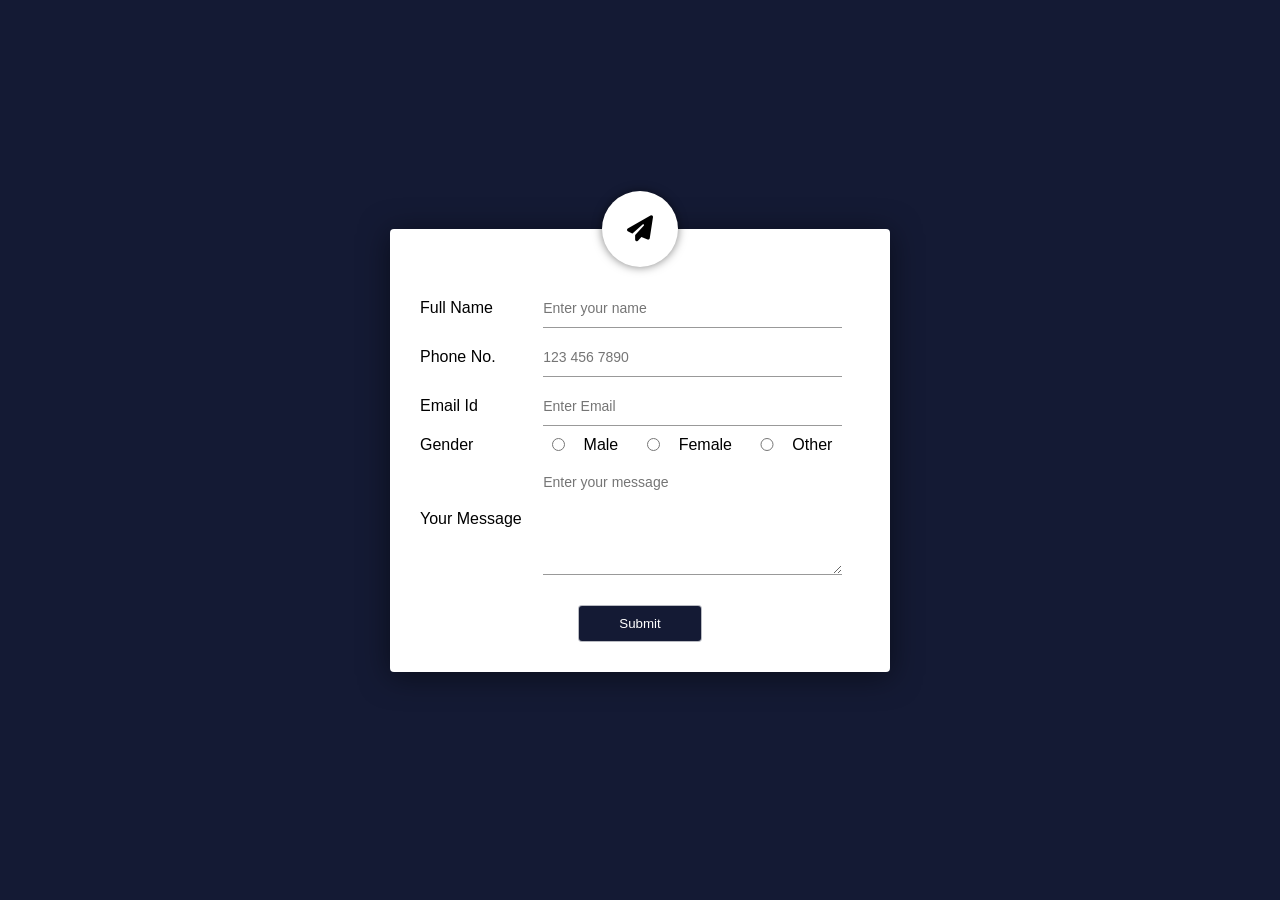
<file: Form_Validation/index.html>
<!DOCTYPE html>
<html>

<head>
  <meta name="viewport" content="width=device-width, initial-scale=1.0">
  <title>Form Validation - Easy Tutorials YouTube Channel</title>
  <link rel="stylesheet" href="style.css">
  <link rel="stylesheet" href="https://cdnjs.cloudflare.com/ajax/libs/font-awesome/6.7.2/css/all.min.css">
</head>

<body>
  <div class="container">
    <form>
      <i class="fas fa-paper-plane"></i>

      <div class="input-group">
        <label>Full Name</label>
        <input type="text" placeholder="Enter your name" id="contact-name" onkeyup="validateName()">
        <span id="name-error"></span>
      </div>

      <div class="input-group">
        <label>Phone No.</label>
        <input type="tel" placeholder="123 456 7890" id="contact-phone" onkeyup="validatePhone()">
        <span id="phone-error"></span>
      </div>

      <div class="input-group">
        <label>Email Id</label>
        <input type="email" placeholder="Enter Email" id="contact-email" onkeyup="validateEmail()">
        <span id="email-error"></span>
      </div>

      <div class="input-group">
        <label>Gender</label>

        <div class="gender-options">
          <input type="radio" name="gender" id="male" value="Male" onclick="validateGender()">
          <label for="male">Male</label>

          <input type="radio" name="gender" id="female" value="Female" onclick="validateGender()">
          <label for="female">Female</label>

          <input type="radio" name="gender" id="other" value="Other" onclick="validateGender()">
          <label for="other">Other</label>
        </div>

        <span id="gender-error"></span>
      </div>

      <div class="input-group">
        <label>Your Message</label>
        <textarea rows="5" placeholder="Enter your message" id="contact-message" onkeyup="validateMessage()"></textarea>
        <span id="message-error"></span>
      </div>

      <button onclick=" return validateForm()">Submit</button>
      <span id="submit-error"></span>

    </form>

  </div>
  <script src="script.js"></script>
</body>

</html>
</file>
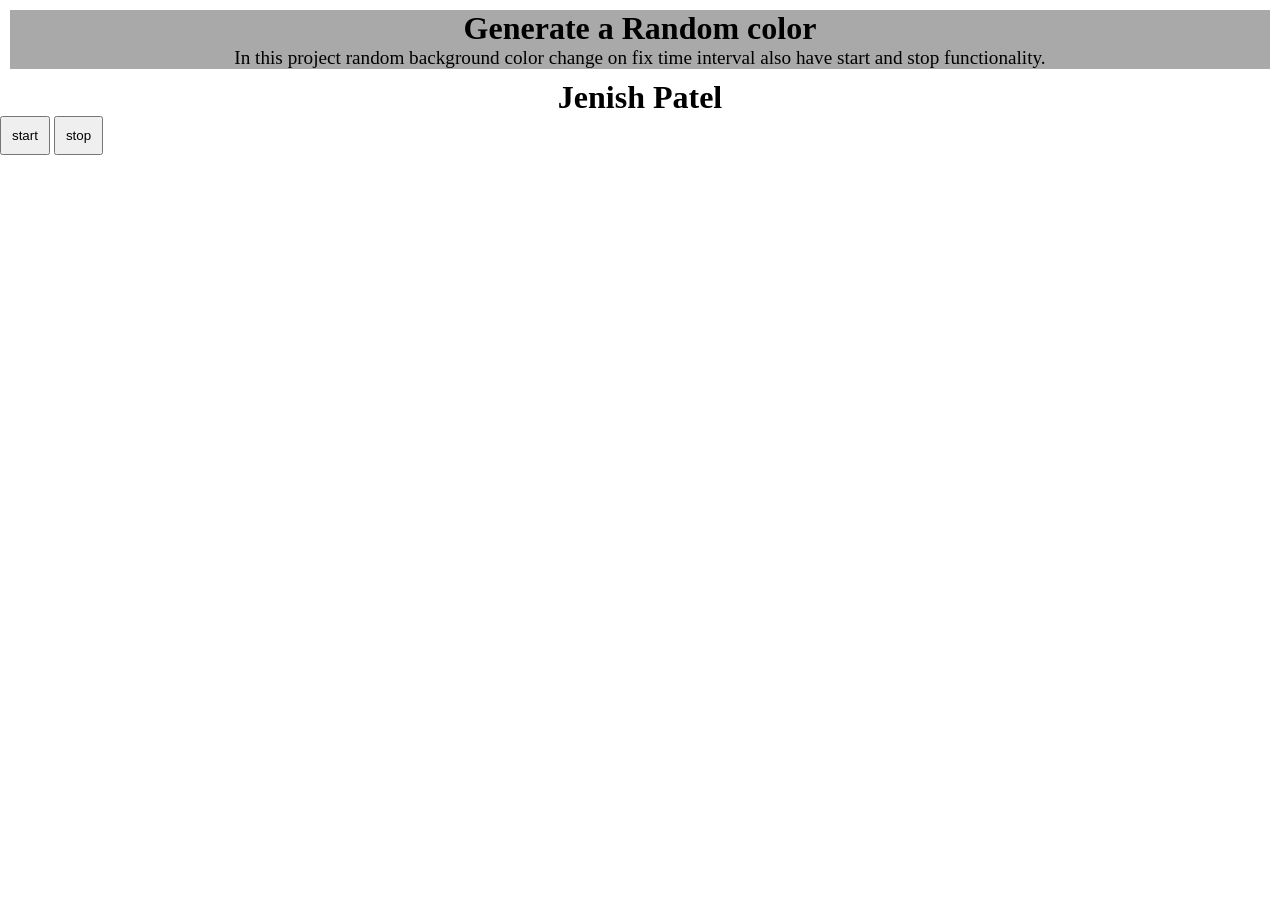
<file: Generate_Random_Background/index.html>
<!DOCTYPE html>
<html lang="en">
<head>
    <meta charset="UTF-8">
    <meta name="viewport" content="width=device-width, initial-scale=1.0">
    <title>Project1</title>
    <style>
        *{
            margin: 0px;
            padding: 0px;
        }
        .container{
            background-color: darkgrey;
            text-align: center;
            margin: 10px;
        }
        p{
            font-size: larger;
        }
        
    </style>
</head>
<body>
    <div class="container">
        <h1>Generate a Random color</h1>
        <p>In this project random background color change on fix time interval also have start and stop functionality.</p>
    </div>
    
    <h1 style="text-align: center;">Jenish Patel</h1>

    <button id="start" style="padding: 10px; ">start</button>
    <button id="stop" style="padding: 10px; ">stop</button>

</body>
    <script src="script.js"></script>
</html>
</file>
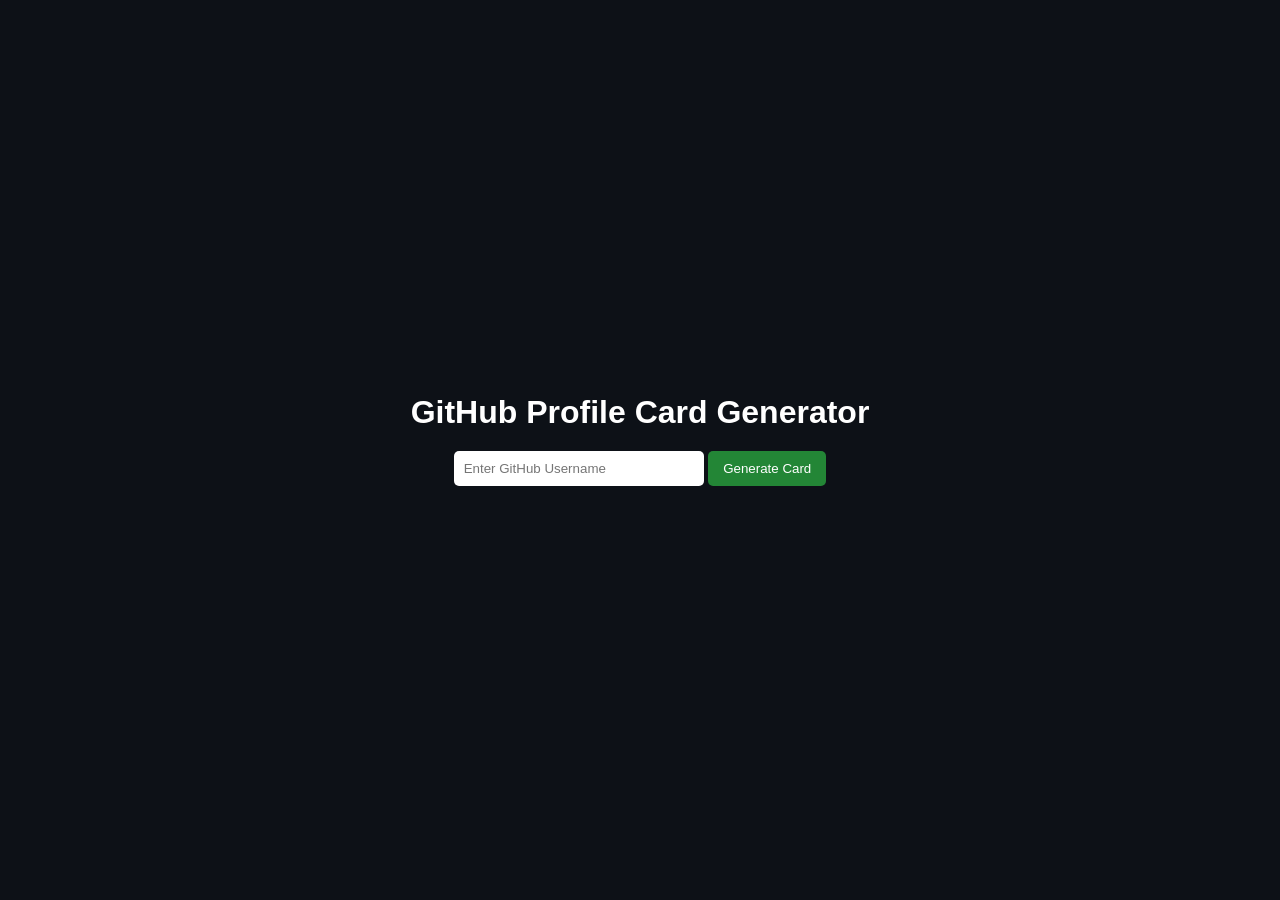
<file: GITHUB_API_CardGenerator/index.html>
<!DOCTYPE html>
<html lang="en">

<head>
    <meta charset="UTF-8">
    <meta name="viewport" content="width=device-width, initial-scale=1.0">
    <title>GitHub Profile Card Generator</title>
    <style>
        * {
            margin: 0;
            padding: 0;
            box-sizing: border-box;
            font-family: Arial, Helvetica, sans-serif;
        }

        body {
            background: #0d1117;
            display: flex;
            justify-content: center;
            align-items: center;
            min-height: 100vh;
        }

        .container {
            text-align: center;
        }

        h1 {
            color: white;
            margin-bottom: 20px;
        }

        .search-box {
            margin-bottom: 20px;
        }

        .search-box input {
            padding: 10px;
            width: 250px;
            border: none;
            outline: none;
            border-radius: 5px;
        }

        .search-box button {
            padding: 10px 15px;
            border: none;
            background: #238636;
            color: white;
            cursor: pointer;
            border-radius: 5px;
        }

        .card {
            background: white;
            width: 400px;
            padding: 20px;
            border-radius: 10px;
            margin: auto;
            box-shadow: 0 4px 10px rgba(0, 0, 0, 0.2);
        }

        .card img {
            width: 120px;
            height: 120px;
            border-radius: 50%;
        }

        .card h2 {
            margin: 10px 0;
        }

        .card p {
            margin: 5px 0;
        }

        .info {
            text-align: left;
            margin-top: 15px;
        }

        .error {
            color: red;
            font-weight: bold;
        }
    </style>
</head>

<body>

    <div class="container">

        <h1>GitHub Profile Card Generator</h1>

        <div class="search-box">
            <input type="text" id="username" placeholder="Enter GitHub Username">
            <button id="btn">Generate Card</button>
        </div>

        <div id="cardContainer"></div>

    </div>

    <script src="script.js"></script>

</body>

</html>
</file>
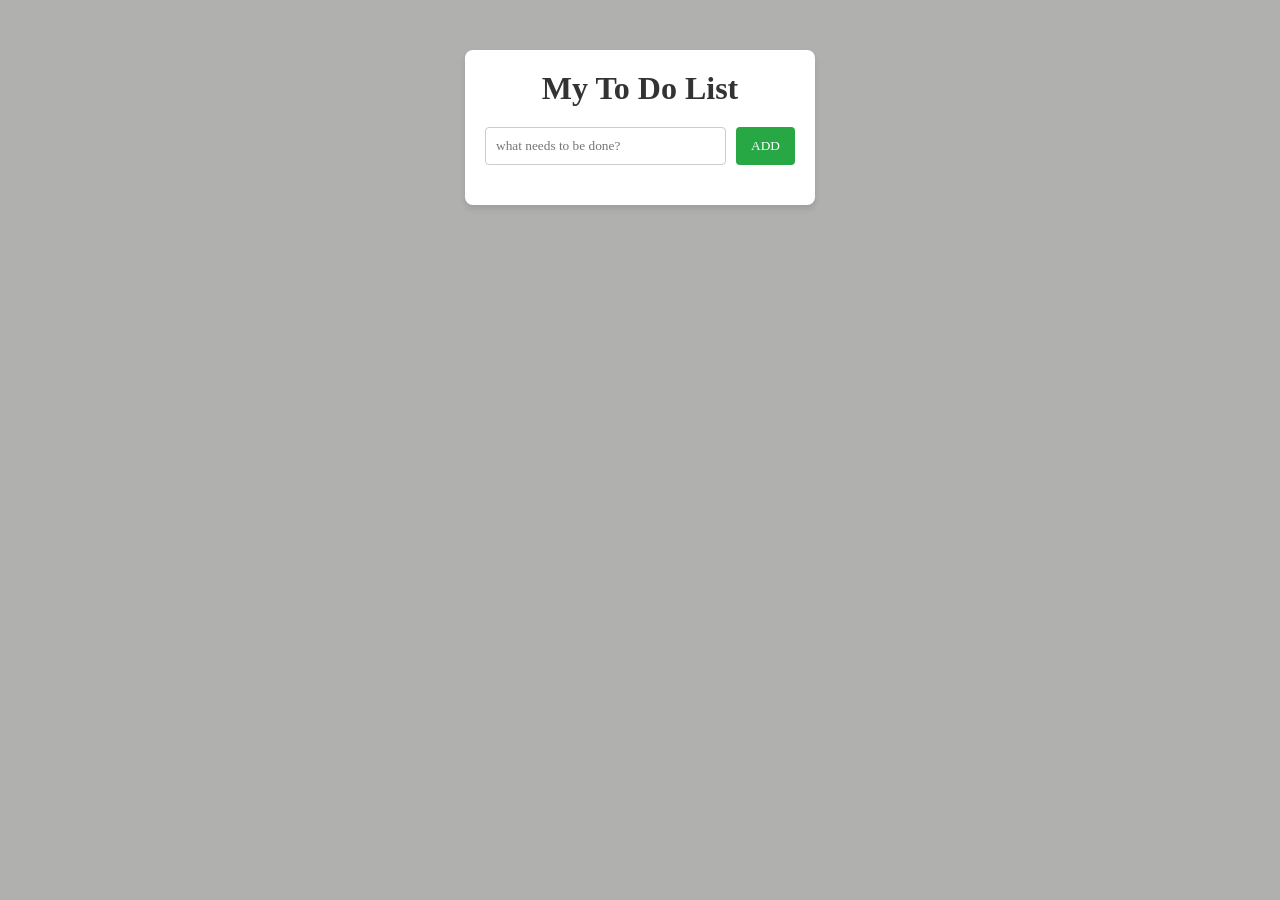
<file: To_Do_List/index.html>
<!DOCTYPE html>
<html lang="en">
<head>
    <meta charset="UTF-8">
    <meta name="viewport" content="width=device-width, initial-scale=1.0">
    <title>TypeScript - To Do List</title>
    <link rel="stylesheet" href="style.css">
</head>
<body>
    <div class="container">
        <h1>My To Do List</h1>

        <div class="input-group">
            <input type="text" name="" id="todo-input" placeholder="what needs to be done? ">
            <button id="add-btn">ADD</button>
        </div>
        <ul id="todo-list"></ul>
    </div>
    <script src="script.js"></script>
</body>
</html>
</file>
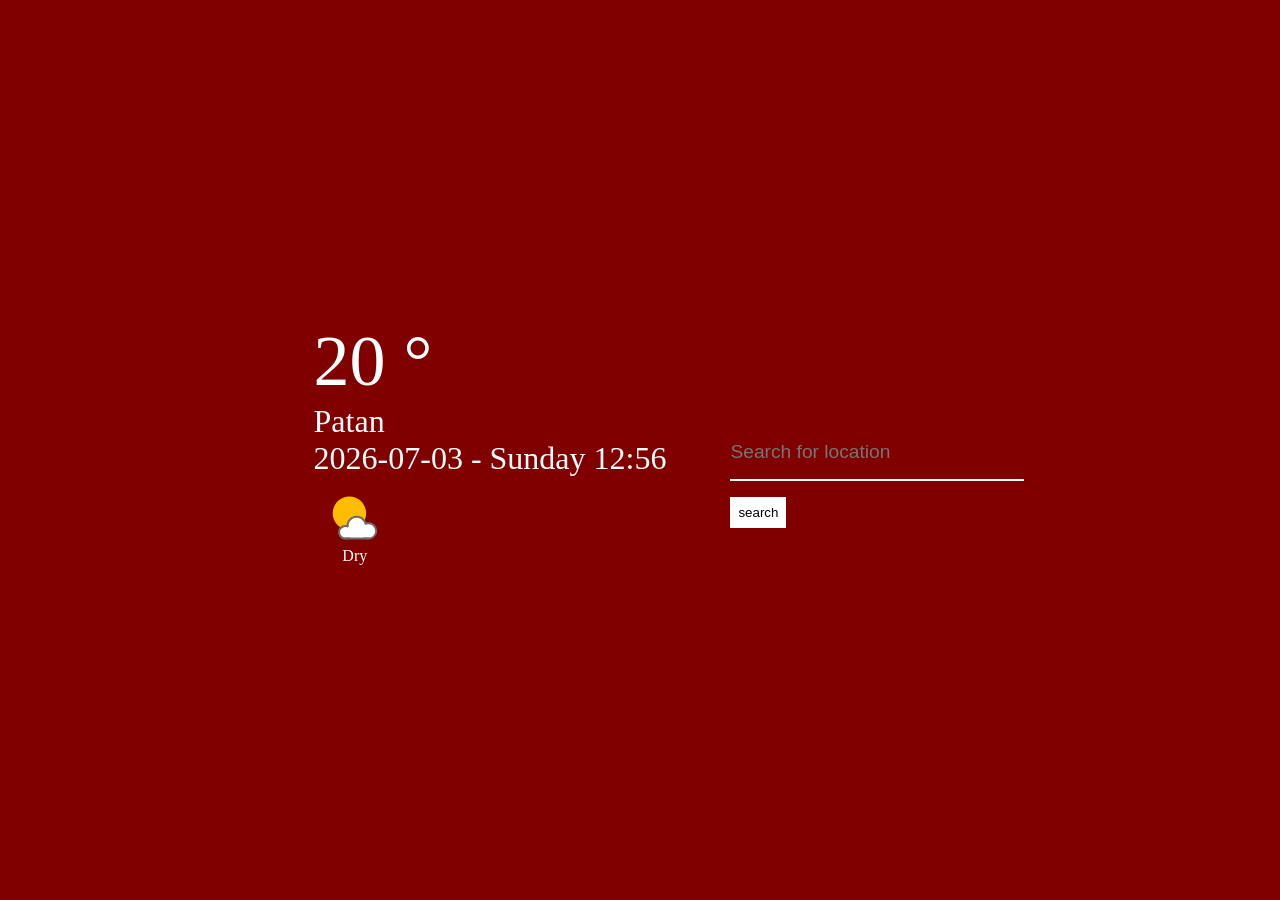
<file: Weather_App/index.html>
<!DOCTYPE html>
<html lang="en">
<head>
    <meta charset="UTF-8">
    <meta name="viewport" content="width=device-width, initial-scale=1.0">
    <title>Weather App</title>
    <link rel="stylesheet" href="style.css">
</head>
<body>
    <div class="container">
        <div class="weather_container">
            <div class="temp">
                <p>20 &deg;</p>
            </div>
            <div class="time_location">
                <p>Patan</p>
                <span> 2026-07-03 - Sunday 12:56 </span>
            </div>
            <div class="condition">
                <img src="weather-svgrepo-com.svg" alt="" height="50px">
                <p>Dry</p>
            </div>
        </div>
        <nav>
            <form action="">
                <input type="text" name="" class="search_area" placeholder="Search for location">
                <button type="submit" class="search_button">search</button>
            </form>
        </nav>
    </div>
    <script src="script.js"></script>
</body>
</html>
</file>
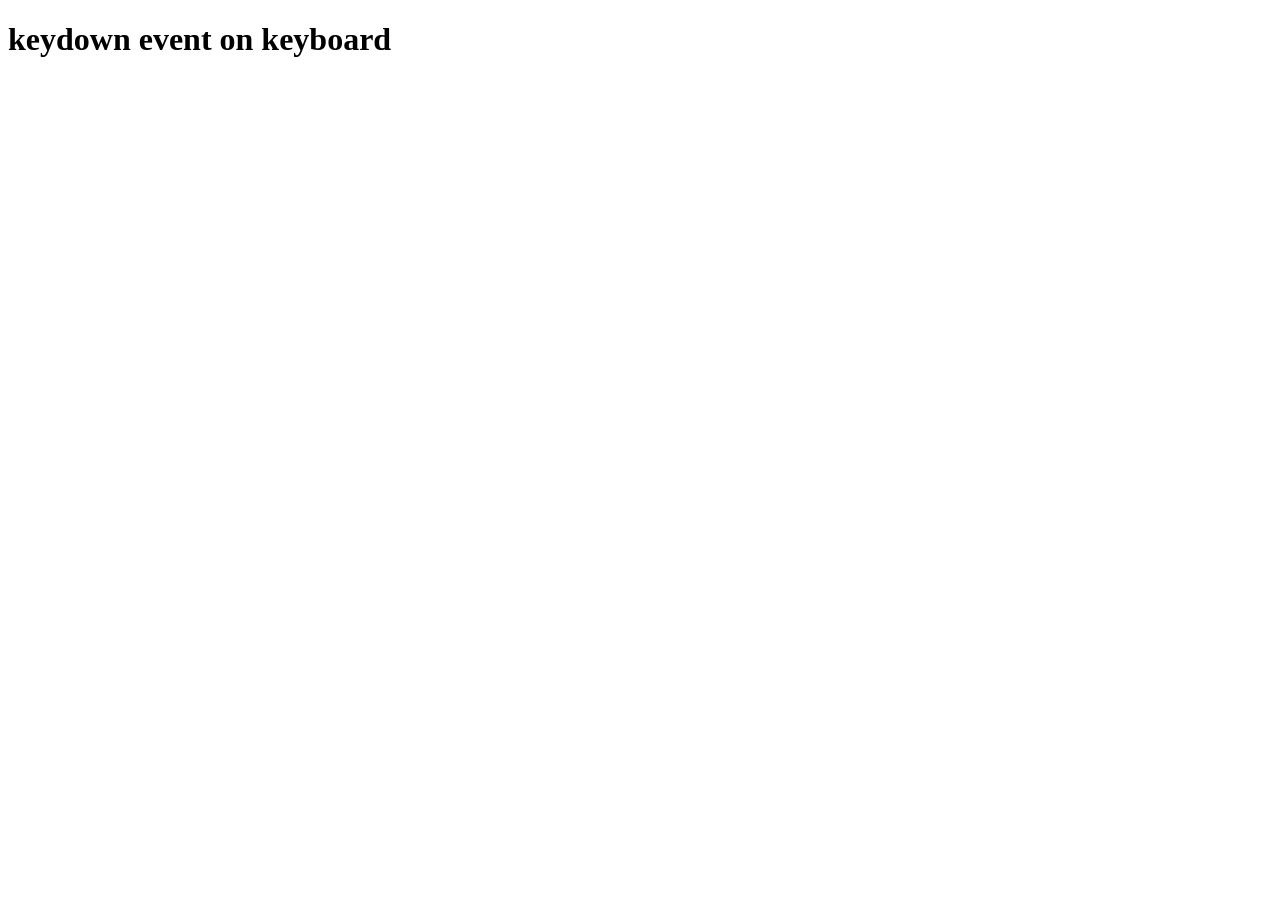
<file: keydetect.html>
<!DOCTYPE html>
<html lang="en">
<head>
    <meta charset="UTF-8">
    <meta name="viewport" content="width=device-width, initial-scale=1.0">
    <title>Document</title>
</head>
<body>
    <h1>keydown event on keyboard</h1>
    <div id="insert">

    </div>
    <script>
        const insert = document.getElementById("insert")
        window.addEventListener("keydown",(e) =>{
            insert.innerHTML = `
                <table border = 2px>
                    <tr>
                        <th>key</th>
                        <th>keycode</th>
                        <th>code</th>
                    </tr>
                    <tr>
                        <td>${e.key === " "? "space":e.key}</td>
                        <td>${e.keyCode}</td>
                        <td>${e.code}</td>
                    </tr>
                    
                </table>
            `
        })
    </script>
</body>
</html>
</file>
<file: Form_Validation/style.css>
*{
    margin: 0;
    padding: 0;
    box-sizing: border-box;
    font-family: 'Poppins', sans-serif;
}
.container{
    width: 100%;
    height: 100vh;
    background: #141a34;
    display: flex;
    align-items: center;
    justify-content: center;
}

.useful-links{
    position: absolute;
    top: 5%;
    right: 5%;

}
.useful-links a{
    display: block;
    color: #fff;
    text-decoration: none;
}

.container form{
    width: 90%;
    max-width: 500px;
    padding: 50px 30px 20px;
    background: #fff;
    border-radius: 4px;
    box-shadow: 0 4px 30px rgba(0, 0, 0, 0.5);
    position: relative;
}
.fa-paper-plane{
    position: absolute;
    top: 0;
    left: 50%;
    transform: translate(-50%,-50%);
    background: #fff;
    font-size: 26px;
    padding: 25px;
    border-radius: 50%;
    box-shadow: 0 0 10px rgba(0, 0, 0, 0.5);
}

.input-group{
    width: 100%;
    display: flex;
    align-items: center;
    margin: 10px 0;
    position: relative;
}
.input-group label{
    flex-basis: 28%;
}
.input-group input, .input-group textarea{
    flex-basis: 68%;
    background: transparent;
    border: 0;
    outline: 0;
    padding: 10px 0;
    border-bottom: 1px solid #999;
    color: #333;
    font-size: 16px;
}
::placeholder{
    font-size: 14px;
}

.gender-options{
    flex-basis: 68%;
    display: flex;
    gap: 10px;
    align-items: center;
}

.gender-options label{
    margin-right: 10px;
}

form button{
    background: #141a34;
    color: #fff;
    border-radius: 4px;
    border: 1px solid rgba(255, 255, 255, 0.7);
    padding: 10px 40px;
    outline: 0;
    cursor: pointer;
    display: block;
    margin: 30px auto 10px;
}

.input-group span{
    position: absolute;
    bottom: 12px;
    right: 17px;
    font-size: 14px;
    color: red;
}
#submit-error{
    color: red;
}
.input-group span i{
    color: seagreen;
}
</file>
<file: To_Do_List/style.css>
*{
    box-sizing: border-box;
    margin: 0;
    padding: 0;
    font-family: cursive;
}

body{
    background-color: #b0b0ae;
    display: flex;
    justify-content: center;
    padding-top: 50px;
}
.container {
    background: white;
    padding: 20px;
    border-radius: 8px;
    box-shadow: 0 4px 6px rgba(0,0,0,0.1);
    width: 350px;
}
h1 {
    text-align: center;
    margin-bottom: 20px;
    color: #333;
}
.input-group {
    display: flex;
    gap: 10px;
    margin-bottom: 20px;
}
input {
    flex: 1;
    padding: 10px;
    border: 1px solid #ccc;
    border-radius: 4px;
}
button {
    padding: 10px 15px;
    background-color: #28a745;
    color: white;
    border: none;
    border-radius: 4px;
    cursor: pointer;
}
button:hover {
    background-color: #218838;
}
ul {
    list-style: none;
}
li {
    padding: 10px;
    background: #fdfdfd;
    border: 1px solid #eee;
    margin-bottom: 5px;
    border-radius: 4px;
    cursor: pointer;
    display: flex;
    justify-content: space-between;
    align-items: center;
}
.completed {
    text-decoration: line-through;
    color: #888;
    background: #f0f0f0;
}
</file>
<file: Weather_App/style.css>
*{
    margin: 0%;
    padding: 0%;
}

.container{
    width: 100%;
    height: 100vh;
    background-color: maroon;
    display: flex;
    justify-content: center;
    align-items: center;
}
.weather_container{
    color: white;
    margin: 4rem;
}
.temp{
    font-size: 4.5rem;
}
.time_location{
    font-size: 2rem;
}
.condition{
    margin: 1rem;
}
.condition p{
    margin-left: 0.8rem;
}
nav{
    height: 50px;
}
.search_area{
    padding: 1rem 0;
    outline: none;
    border: none;
    color: whitesmoke;
    background-color: transparent;
    font-size: 1.2rem;
    border-bottom: 2px solid white;
    width: 98%;
}
nav form button{
    padding: 0.5rem;
    background-color: white;
    margin-top: 1rem;
    font: 1.2rem;
    outline: none;
    border: none;
    cursor: pointer;
}
</file>
